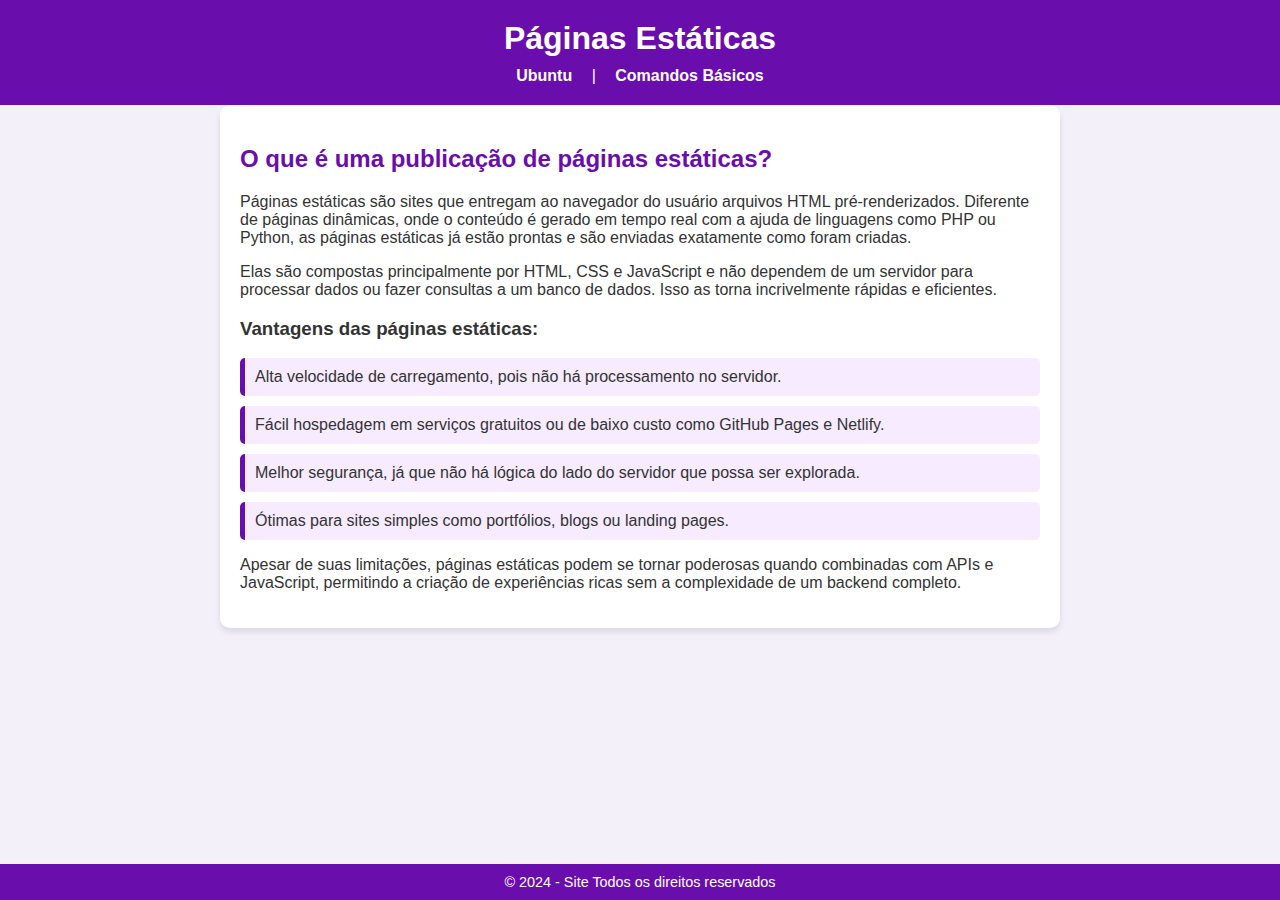
<file: index.html>
<!DOCTYPE html>
<html lang="pt-br">
<head>
    <meta charset="UTF-8">
    <meta name="viewport" content="width=device-width, initial-scale=1.0">
    <title>O que são Páginas Estáticas?</title>
    <link rel="stylesheet" href="estilo.css">
</head>
<body>
    <header>
        <h1>Páginas Estáticas</h1>
        <nav>
            <a href="pagina2.html">Ubuntu</a> | 
            <a href="pagina3.html">Comandos Básicos</a>
        </nav>
    </header>
    <main>
        <section>
            <h2>O que é uma publicação de páginas estáticas?</h2>
            <p>
                Páginas estáticas são sites que entregam ao navegador do usuário arquivos HTML pré-renderizados. 
                Diferente de páginas dinâmicas, onde o conteúdo é gerado em tempo real com a ajuda de linguagens 
                como PHP ou Python, as páginas estáticas já estão prontas e são enviadas exatamente como foram criadas.
            </p>
            <p>
                Elas são compostas principalmente por HTML, CSS e JavaScript e não dependem de um servidor para processar dados 
                ou fazer consultas a um banco de dados. Isso as torna incrivelmente rápidas e eficientes.
            </p>
            <h3>Vantagens das páginas estáticas:</h3>
            <ul>
                <li>Alta velocidade de carregamento, pois não há processamento no servidor.</li>
                <li>Fácil hospedagem em serviços gratuitos ou de baixo custo como GitHub Pages e Netlify.</li>
                <li>Melhor segurança, já que não há lógica do lado do servidor que possa ser explorada.</li>
                <li>Ótimas para sites simples como portfólios, blogs ou landing pages.</li>
            </ul>
            <p>
                Apesar de suas limitações, páginas estáticas podem se tornar poderosas quando combinadas 
                com APIs e JavaScript, permitindo a criação de experiências ricas sem a complexidade de um backend completo.
            </p>
        </section>
    </main>
    <footer>
        © 2024 - Site Todos os direitos reservados
    </footer>
</body>
</html>
</file>
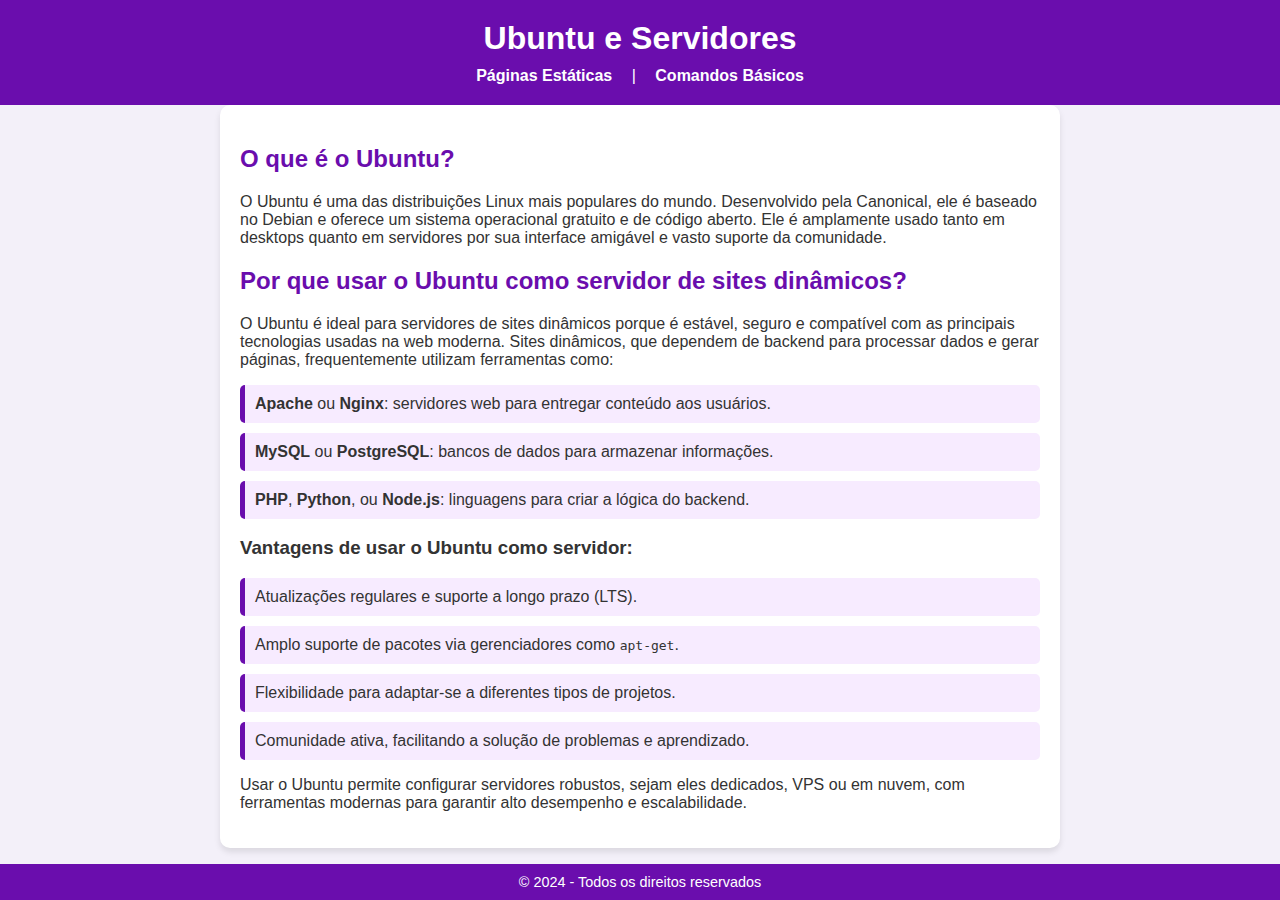
<file: pagina2.html>
<!DOCTYPE html>
<html lang="pt-br">
<head>
    <meta charset="UTF-8">
    <meta name="viewport" content="width=device-width, initial-scale=1.0">
    <title>Ubuntu como Servidor de Sites Dinâmicos</title>
    <link rel="stylesheet" href="estilo.css">
</head>
<body>
    <header>
        <h1>Ubuntu e Servidores</h1>
        <nav>
            <a href="index.html">Páginas Estáticas</a> | 
            <a href="pagina3.html">Comandos Básicos</a>
        </nav>
    </header>
    <main>
        <section>
            <h2>O que é o Ubuntu?</h2>
            <p>
                O Ubuntu é uma das distribuições Linux mais populares do mundo. Desenvolvido pela Canonical, 
                ele é baseado no Debian e oferece um sistema operacional gratuito e de código aberto. 
                Ele é amplamente usado tanto em desktops quanto em servidores por sua interface amigável 
                e vasto suporte da comunidade.
            </p>
            <h2>Por que usar o Ubuntu como servidor de sites dinâmicos?</h2>
            <p>
                O Ubuntu é ideal para servidores de sites dinâmicos porque é estável, seguro e compatível com 
                as principais tecnologias usadas na web moderna. Sites dinâmicos, que dependem de backend para 
                processar dados e gerar páginas, frequentemente utilizam ferramentas como:
            </p>
            <ul>
                <li><b>Apache</b> ou <b>Nginx</b>: servidores web para entregar conteúdo aos usuários.</li>
                <li><b>MySQL</b> ou <b>PostgreSQL</b>: bancos de dados para armazenar informações.</li>
                <li><b>PHP</b>, <b>Python</b>, ou <b>Node.js</b>: linguagens para criar a lógica do backend.</li>
            </ul>
            <h3>Vantagens de usar o Ubuntu como servidor:</h3>
            <ul>
                <li>Atualizações regulares e suporte a longo prazo (LTS).</li>
                <li>Amplo suporte de pacotes via gerenciadores como <code>apt-get</code>.</li>
                <li>Flexibilidade para adaptar-se a diferentes tipos de projetos.</li>
                <li>Comunidade ativa, facilitando a solução de problemas e aprendizado.</li>
            </ul>
            <p>
                Usar o Ubuntu permite configurar servidores robustos, sejam eles dedicados, 
                VPS ou em nuvem, com ferramentas modernas para garantir alto desempenho e escalabilidade.
            </p>
        </section>
    </main>
    <footer>
        © 2024 - Todos os direitos reservados
    </footer>
</body>
</html>
</file>
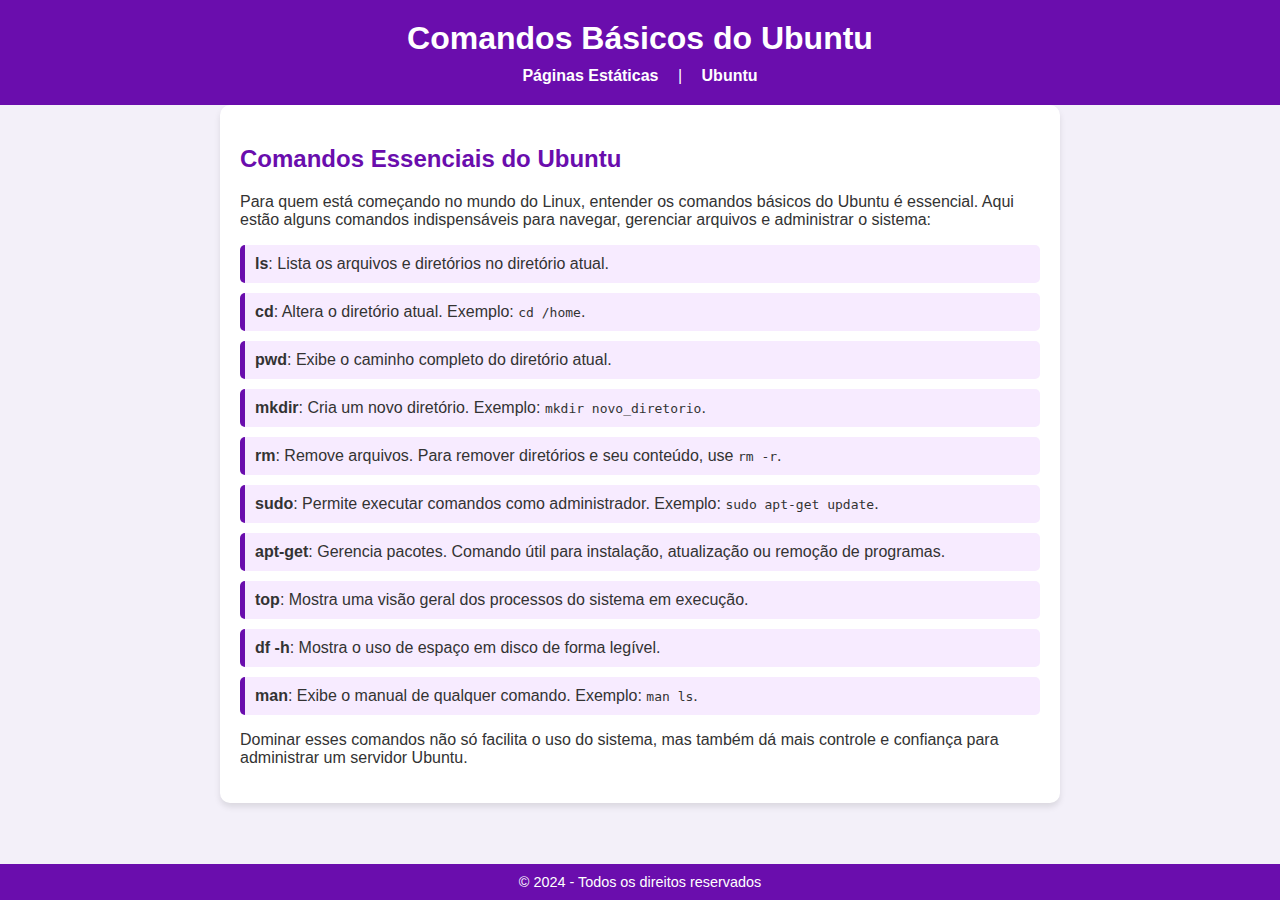
<file: pagina3.html>
<!DOCTYPE html>
<html lang="pt-br">
<head>
    <meta charset="UTF-8">
    <meta name="viewport" content="width=device-width, initial-scale=1.0">
    <title>Comandos Básicos do Ubuntu</title>
    <link rel="stylesheet" href="estilo.css">
</head>
<body>
    <header>
        <h1>Comandos Básicos do Ubuntu</h1>
        <nav>
            <a href="index.html">Páginas Estáticas</a> | 
            <a href="pagina2.html">Ubuntu</a>
        </nav>
    </header>
    <main>
        <section>
            <h2>Comandos Essenciais do Ubuntu</h2>
            <p>
                Para quem está começando no mundo do Linux, entender os comandos básicos do Ubuntu é essencial. 
                Aqui estão alguns comandos indispensáveis para navegar, gerenciar arquivos e administrar o sistema:
            </p>
            <ul>
                <li><b>ls</b>: Lista os arquivos e diretórios no diretório atual.</li>
                <li><b>cd</b>: Altera o diretório atual. Exemplo: <code>cd /home</code>.</li>
                <li><b>pwd</b>: Exibe o caminho completo do diretório atual.</li>
                <li><b>mkdir</b>: Cria um novo diretório. Exemplo: <code>mkdir novo_diretorio</code>.</li>
                <li><b>rm</b>: Remove arquivos. Para remover diretórios e seu conteúdo, use <code>rm -r</code>.</li>
                <li><b>sudo</b>: Permite executar comandos como administrador. Exemplo: <code>sudo apt-get update</code>.</li>
                <li><b>apt-get</b>: Gerencia pacotes. Comando útil para instalação, atualização ou remoção de programas.</li>
                <li><b>top</b>: Mostra uma visão geral dos processos do sistema em execução.</li>
                <li><b>df -h</b>: Mostra o uso de espaço em disco de forma legível.</li>
                <li><b>man</b>: Exibe o manual de qualquer comando. Exemplo: <code>man ls</code>.</li>
            </ul>
            <p>
                Dominar esses comandos não só facilita o uso do sistema, mas também dá mais controle e confiança para administrar um servidor Ubuntu.
            </p>
        </section>
    </main>
    <footer>
        © 2024 - Todos os direitos reservados
    </footer>
</body>
</html>
</file>
<file: estilo.css>
/* Definições gerais */
body {
    font-family: Arial, sans-serif;
    margin: 0;
    padding: 0;
    background-color: #f3f0f9;
    color: #333;
}

/* Estilização do cabeçalho */
header {
    background-color: #6a0dad; /* Roxo */
    color: white;
    padding: 20px 0;
    text-align: center;
}

header h1 {
    margin: 0;
    font-size: 2em;
}

nav {
    margin-top: 10px;
}

nav a {
    color: white;
    text-decoration: none;
    margin: 0 15px;
    font-weight: bold;
    transition: color 0.3s;
}

nav a:hover {
    color: #e3baff; /* Roxo claro */
}

/* Estilização do conteúdo */
main {
    padding: 20px;
    max-width: 800px;
    margin: 0 auto;
    background-color: white;
    border-radius: 10px;
    box-shadow: 0 4px 6px rgba(0, 0, 0, 0.1);
}

h2 {
    color: #6a0dad;
}

ul {
    list-style-type: none;
    padding: 0;
}

ul li {
    margin: 10px 0;
    padding: 10px;
    background-color: #f7ebff;
    border-left: 5px solid #6a0dad;
    border-radius: 5px;
}

/* Rodapé */
footer {
    background-color: #6a0dad;
    color: white;
    text-align: center;
    padding: 10px 0;
    position: fixed;
    bottom: 0;
    width: 100%;
    font-size: 0.9em;
}
</file>
